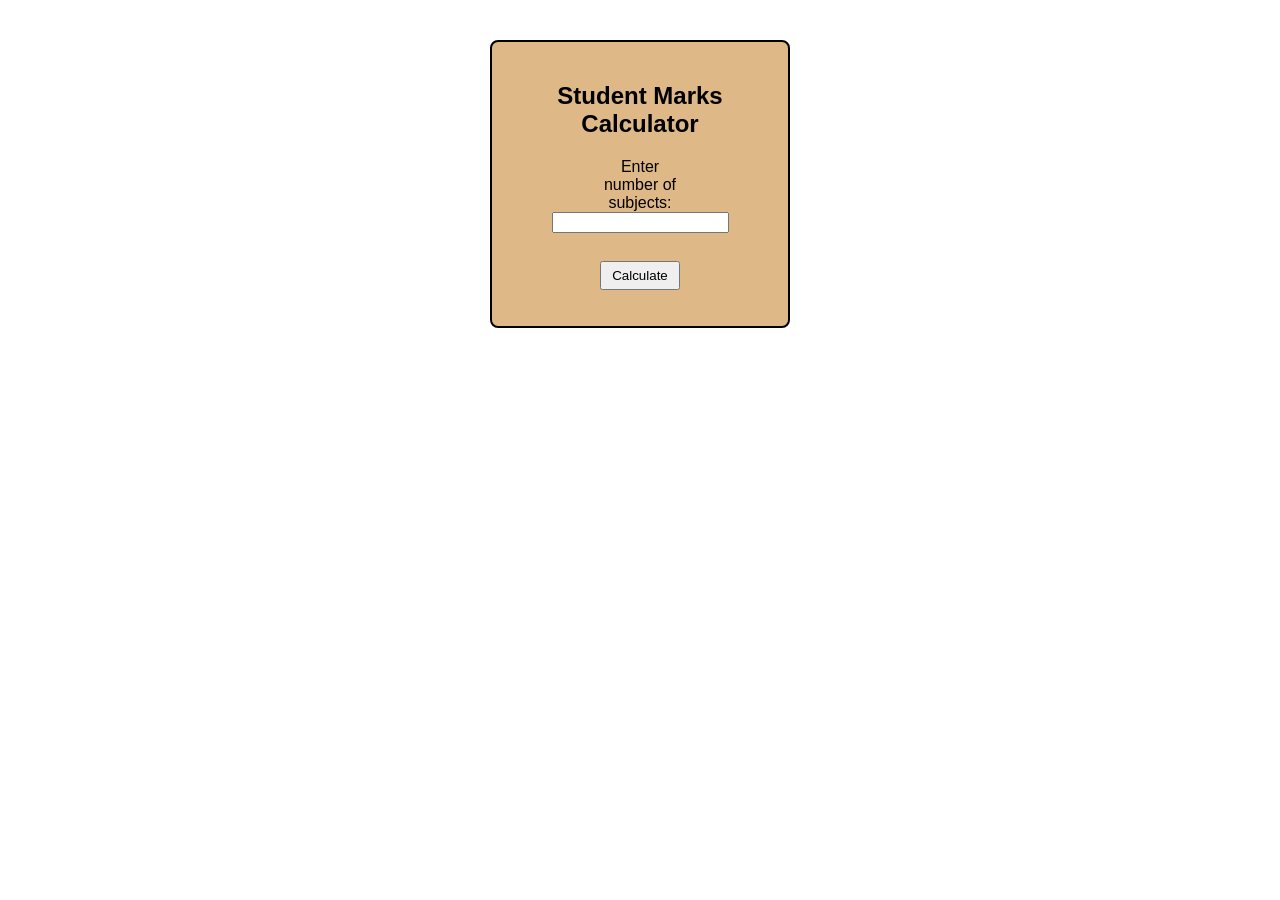
<file: Experiments/Experiment 4/index.html>
<!DOCTYPE html>
<html lang="en">
<head>
  <meta charset="UTF-8">
  <title>Student Marks Calculator</title>
  <link rel="stylesheet" href="style.css">
</head>
<body>
  <div class="my-box">
    <h2>Student Marks Calculator</h2>

    <label>Enter number of subjects:</label>
    <input type="number" id="numSubjects"><br><br>

    <button onclick="calculateMarks()">Calculate</button>

    <p id="output"></p>
    <script src="script.js"></script>
  </div>
    
  

  
</body>
</html>
</file>
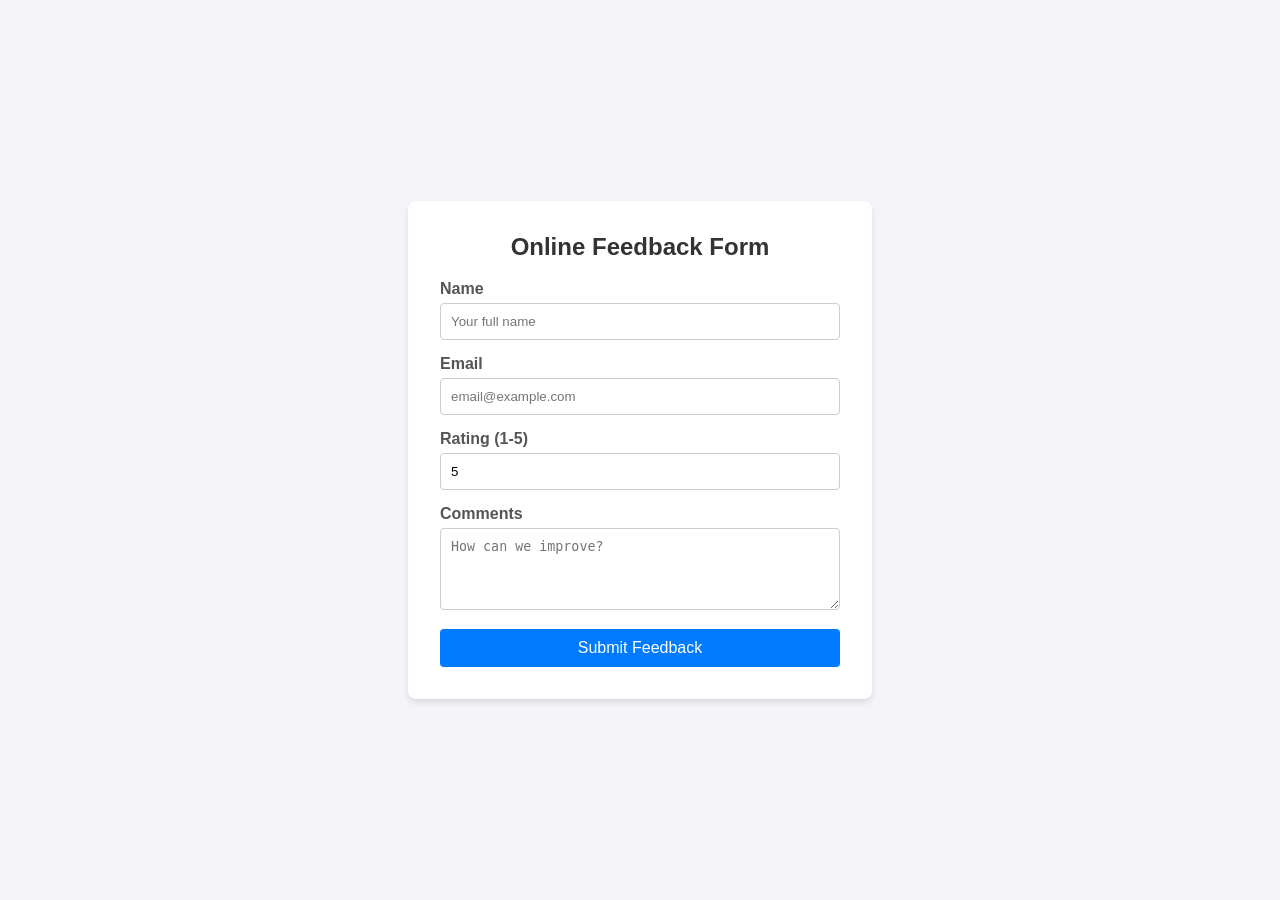
<file: ClassTest1.html>
<!DOCTYPE html>
<html lang="en">
<head>
    <meta charset="UTF-8">
    <meta name="viewport" content="width=device-width, initial-scale=1.0">
    <title>Online Feedback Form</title>
    <style>
        body {
            font-family: Arial, sans-serif;
            background-color: #f4f4f9;
            display: flex;
            justify-content: center;
            align-items: center;
            height: 100vh;
            margin: 0;
        }
        .form-container {
            background: white;
            padding: 2rem;
            border-radius: 8px;
            box-shadow: 0 4px 6px rgba(0,0,0,0.1);
            width: 100%;
            max-width: 400px;
        }
        h2 {
            margin-top: 0;
            color: #333;
            text-align: center;
        }
        label {
            display: block;
            margin-bottom: 5px;
            font-weight: bold;
            color: #555;
        }
        input, textarea {
            width: 100%;
            padding: 10px;
            margin-bottom: 15px;
            border: 1px solid #ccc;
            border-radius: 4px;
            box-sizing: border-box; /* Ensures padding doesn't affect width */
        }
        button {
            width: 100%;
            padding: 10px;
            background-color: #007bff;
            color: white;
            border: none;
            border-radius: 4px;
            cursor: pointer;
            font-size: 16px;
        }
        button:hover {
            background-color: #0056b3;
        }
    </style>
</head>
<body>

<div class="form-container">
    <h2>Online Feedback Form</h2>
    <form action="#" method="POST">
        <label for="name">Name</label>
        <input type="text" id="name" name="name" placeholder="Your full name" required>

        <label for="email">Email</label>
        <input type="email" id="email" name="email" placeholder="email@example.com" required>

        <label for="rating">Rating (1-5)</label>
        <input type="number" id="rating" name="rating" min="1" max="5" value="5" required>

        <label for="comments">Comments</label>
        <textarea id="comments" name="comments" rows="4" placeholder="How can we improve?" required></textarea>

        <button type="submit">Submit Feedback</button>
    </form>
</div>

</body>
</html>
</file>
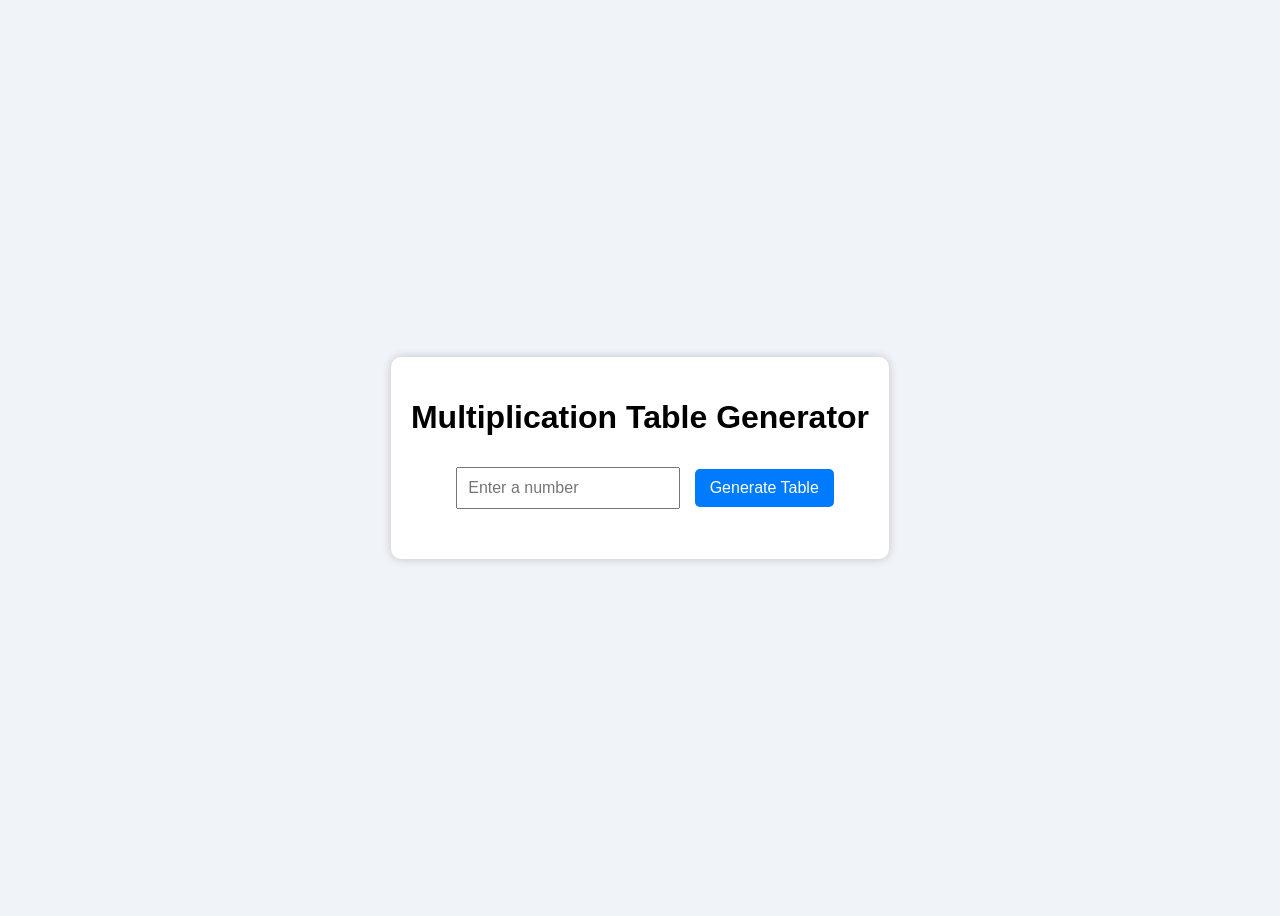
<file: MT1-PRACTICAL/basic.html>
<!DOCTYPE html>
<html lang="en">
<head>
    <meta charset="UTF-8">
    <meta name="viewport" content="width=device-width, initial-scale=1.0">
    <title>Multiplication Table</title>
    <link rel="stylesheet" href="style.css">
</head>
<body>

    <div class="container">
        <h1>Multiplication Table Generator</h1>

        <input type="number" id="numberInput" placeholder="Enter a number">
        <button onclick="generateTable()">Generate Table</button>

        <div id="result"></div>
    </div>

    <script src="logic.js"></script>
</body>
</html>
</file>
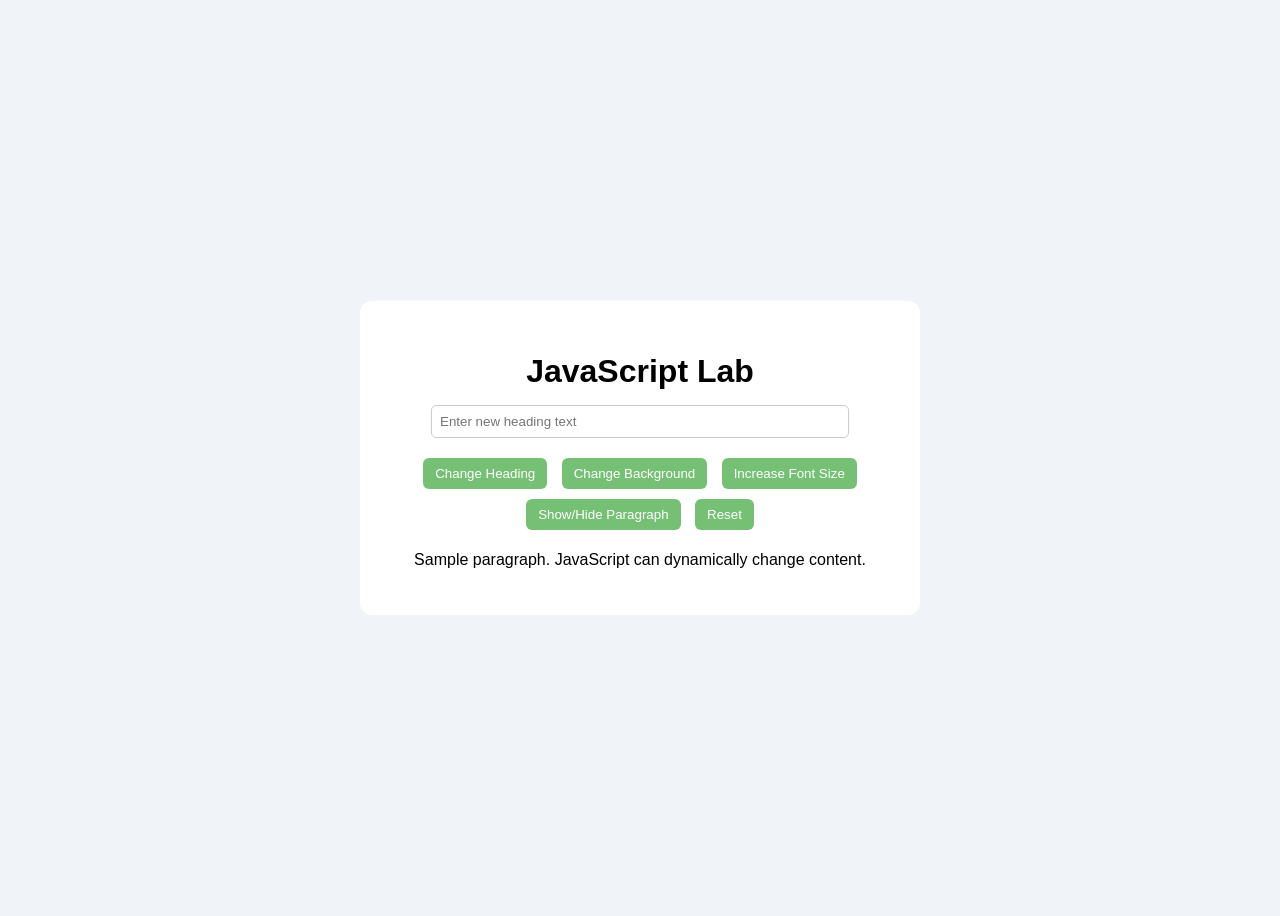
<file: Experiments/Experiment 6/HyperText.html>
<!DOCTYPE html>
<html lang="en">
<head>
    <meta charset="UTF-8">
    <title>JavaScript Lab</title>
    <link rel="stylesheet" href="style.css">
</head>
<body>

<div class="container">
    <h1 id="heading">JavaScript Lab</h1>

    <input type="text" id="inputText" placeholder="Enter new heading text">

    <div class="buttons">
        <button onclick="changeHeading()">Change Heading</button>
        <button onclick="changeBackground()">Change Background</button>
        <button onclick="increaseFont()">Increase Font Size</button>
        <button onclick="toggleParagraph()">Show/Hide Paragraph</button>
        <button onclick="resetPage()">Reset</button>
    </div>

    <p id="para">
        Sample paragraph. JavaScript can dynamically change content.
    </p>
</div>

<script src="script.js"></script>
</body>
</html>
</file>
<file: Experiments/Experiment 4/style.css>
body {
    font-family: Arial, sans-serif;
    margin: 20px;
    display: flex;
    justify-content: center;
    align-items: center;
}

.my-box {
    width: 300px;
    box-sizing: border-box;
    padding: 20px;
    border: 2px solid black;
    margin: 20px;
    border-radius: 8px;
    text-align: center;
    background-color: burlywood;
}

label {
    display: inline-block;
    width: 80px;
}

button {
    margin-top: 10px;
    padding: 5px 10px;
}
</file>
<file: MT1-PRACTICAL/style.css>
body {
    font-family: Arial, sans-serif;
    background: #f0f4f8;
    display: flex;
    justify-content: center;
    align-items: center;
    height: 100vh;
}

.container {
    background: white;
    padding: 20px;
    border-radius: 10px;
    box-shadow: 0 0 10px rgba(0,0,0,0.2);
    text-align: center;
}

input {
    padding: 10px;
    width: 200px;
    margin: 10px;
    font-size: 16px;
}

button {
    padding: 10px 15px;
    font-size: 16px;
    background: #007BFF;
    color: white;
    border: none;
    border-radius: 5px;
    cursor: pointer;
}

button:hover {
    background: #0056b3;
}

#result {
    margin-top: 20px;
    font-size: 18px;
    text-align: left;
}
</file>
<file: Experiments/Experiment 6/style.css>
body {
    font-family: Arial, sans-serif;
    background: #f0f4f8;
    display: flex;
    justify-content: center;
    align-items: center;
    height: 100vh;
}

.container {
    background: white;
    padding: 30px;
    border-radius: 12px;
    text-align: center;
    width: 500px;
}

h1 {
    margin-bottom: 15px;
}

input {
    width: 80%;
    padding: 8px;
    margin-bottom: 15px;
    border-radius: 5px;
    border: 1px solid #ccc;
}

.buttons button {
    margin: 5px;
    padding: 8px 12px;
    border: none;
    border-radius: 6px;
    background-color: #76c076;
    color: white;
    cursor:cell;
}
</file>
